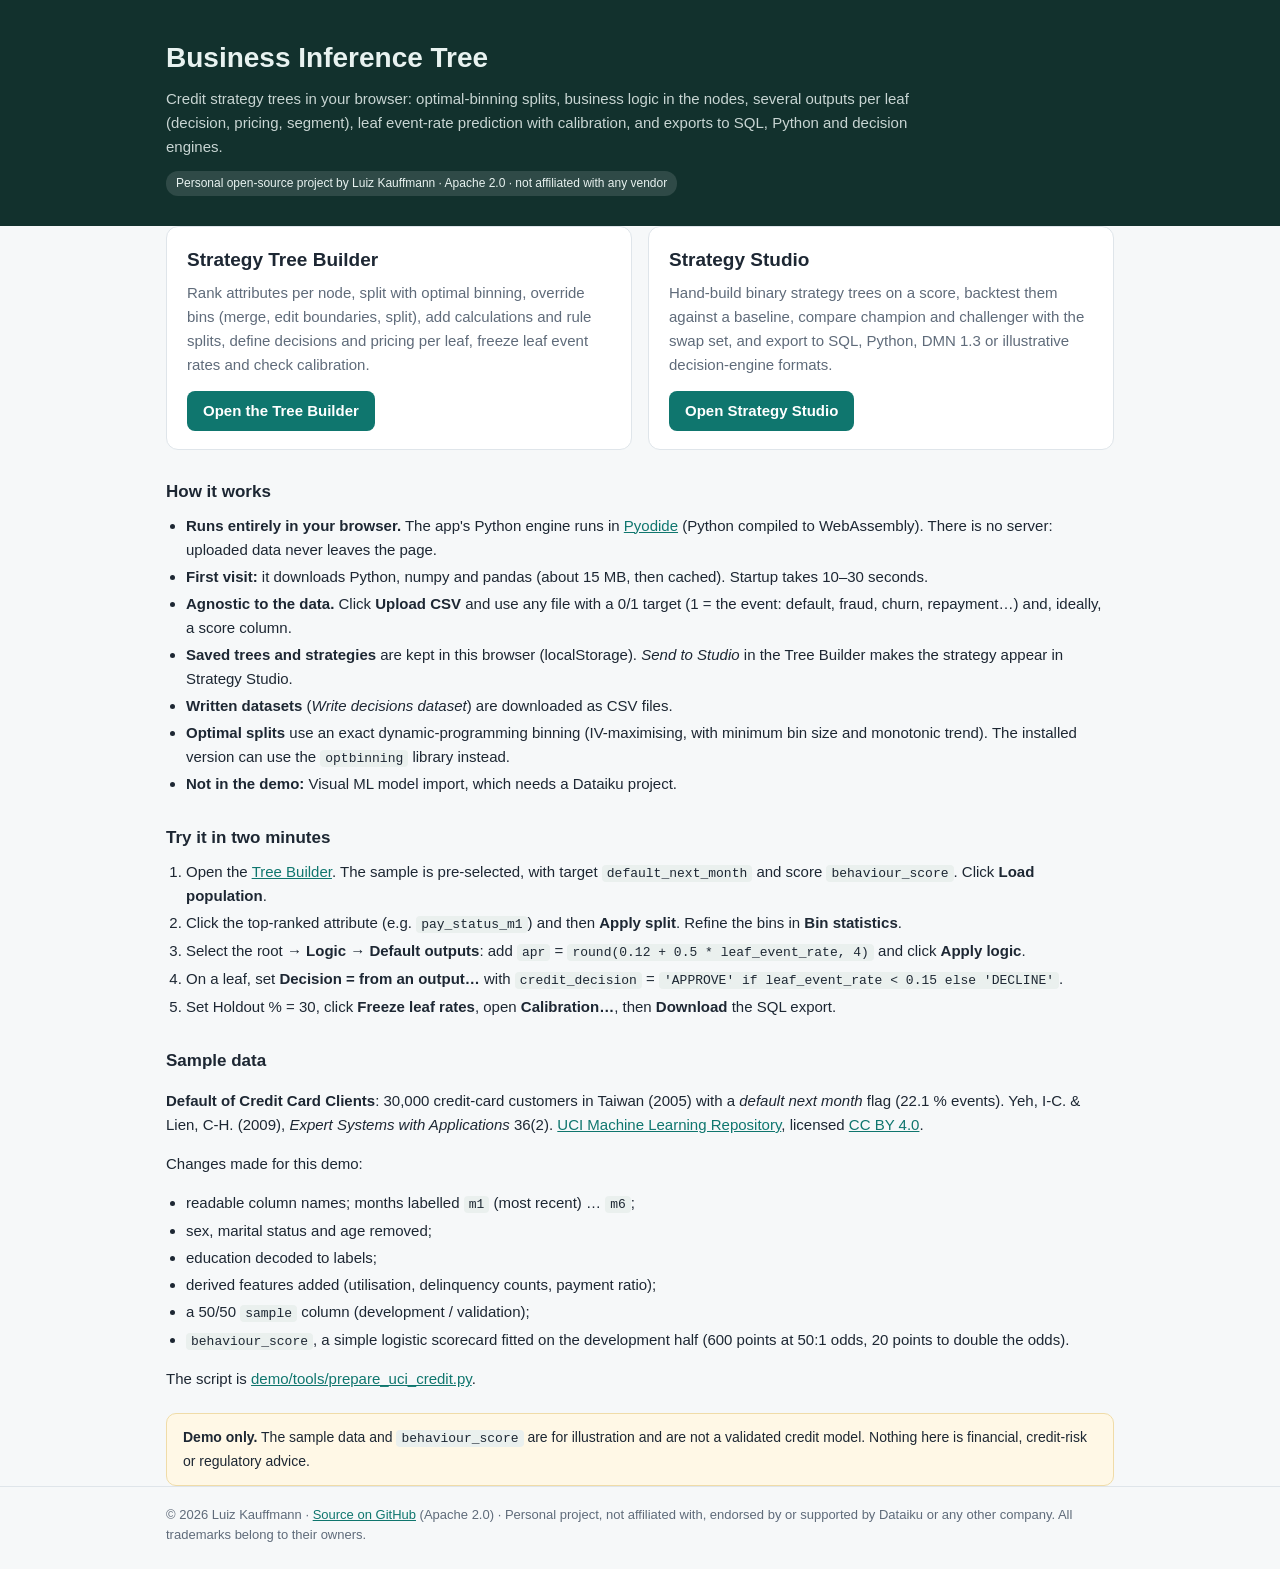
<file: docs/index.html>
<!doctype html>
<html lang="en">
<head>
<meta charset="utf-8">
<meta name="viewport" content="width=device-width, initial-scale=1">
<link rel="icon" href="data:image/svg+xml,%3Csvg xmlns=%27http://www.w3.org/2000/svg%27 viewBox=%270 0 32 32%27%3E%3Crect width=%2732%27 height=%2732%27 rx=%277%27 fill=%27%230f766e%27/%3E%3Cpath d=%27M16 7v6M16 13l-7 6M16 13l7 6M9 19v6M23 19v6%27 stroke=%27white%27 stroke-width=%273%27 fill=%27none%27 stroke-linecap=%27round%27/%3E%3C/svg%3E">
<title>Business Inference Tree</title>
<meta http-equiv="refresh" content="0; url=demo/">
<link rel="canonical" href="demo/">
</head>
<body style="font-family: sans-serif; padding: 24px">
<p>Business Inference Tree – <a href="demo/">open the live demo</a> · <a href="https://github.com/Luizkauffmann/Business-Inference-Tree">source on GitHub</a>.</p>
</body>
</html>
</file>
